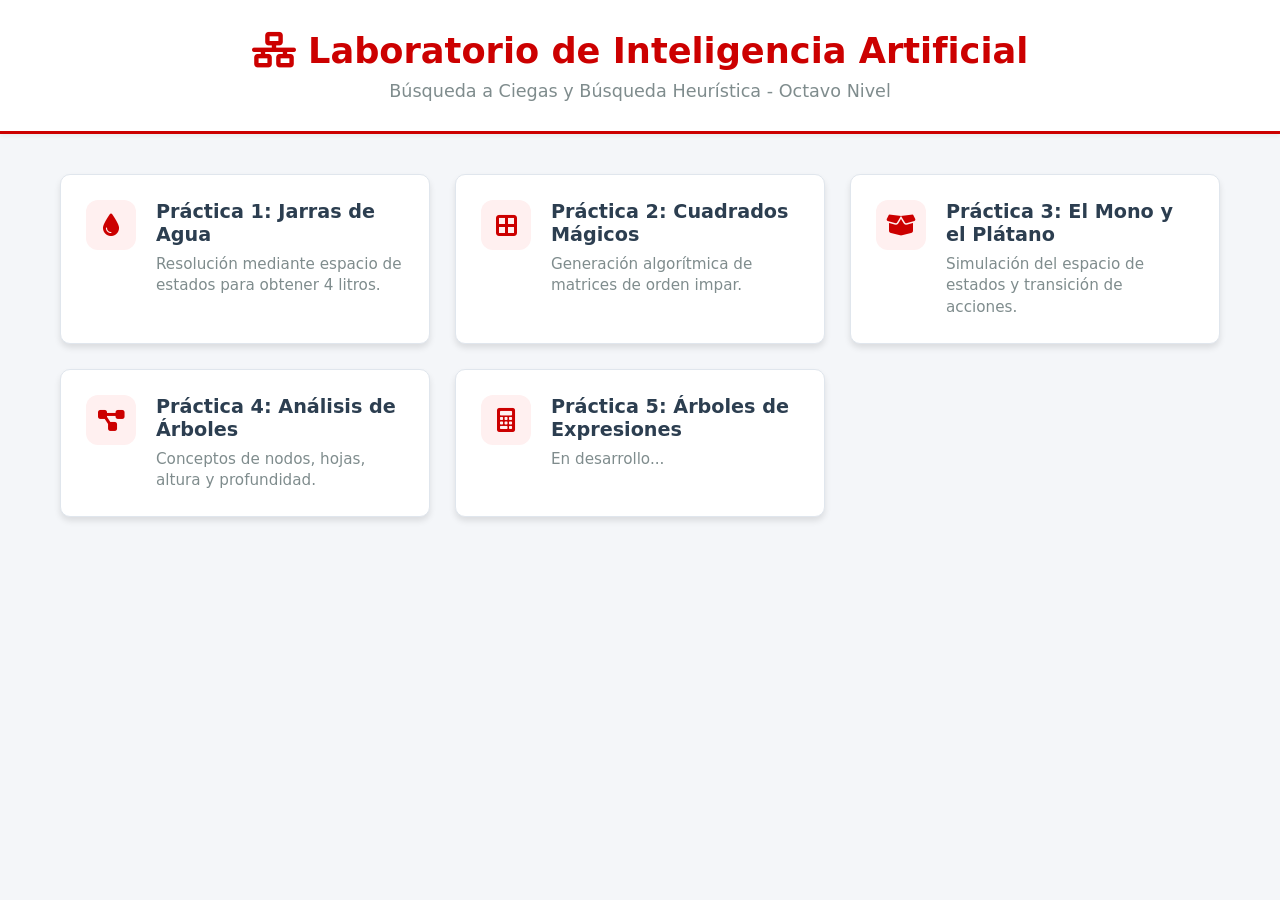
<file: index.html>
<!DOCTYPE html>
<html lang="es">
<head>
    <meta charset="UTF-8">
    <meta name="viewport" content="width=device-width, initial-scale=1.0">
    <title>Laboratorio de IA | Dashboard</title>
    <link rel="stylesheet" href="index.css">
    <link href="https://cdnjs.cloudflare.com/ajax/libs/font-awesome/6.0.0/css/all.min.css" rel="stylesheet">
</head>
<body>
    <header class="main-header">
        <div class="header-content">
            <h1><i class="fas fa-network-wired"></i> Laboratorio de Inteligencia Artificial</h1>
            <p>Búsqueda a Ciegas y Búsqueda Heurística - Octavo Nivel</p>
        </div>
    </header>

    <main class="dashboard-container">
        <div class="grid-layout">
            <a href="1.html" class="dashboard-card">
                <div class="card-icon"><i class="fas fa-tint"></i></div>
                <div class="card-info">
                    <h2>Práctica 1: Jarras de Agua</h2>
                    <p>Resolución mediante espacio de estados para obtener 4 litros.</p>
                </div>
            </a>

            <a href="2.html" class="dashboard-card">
                <div class="card-icon"><i class="fas fa-border-all"></i></div>
                <div class="card-info">
                    <h2>Práctica 2: Cuadrados Mágicos</h2>
                    <p>Generación algorítmica de matrices de orden impar.</p>
                </div>
            </a>

            <a href="3.html" class="dashboard-card">
                <div class="card-icon"><i class="fas fa-box-open"></i></div>
                <div class="card-info">
                    <h2>Práctica 3: El Mono y el Plátano</h2>
                    <p>Simulación del espacio de estados y transición de acciones.</p>
                </div>
            </a>

            <a href="4.html" class="dashboard-card">
                <div class="card-icon"><i class="fas fa-project-diagram"></i></div>
                <div class="card-info">
                    <h2>Práctica 4: Análisis de Árboles</h2>
                    <p>Conceptos de nodos, hojas, altura y profundidad.</p>
                </div>
            </a>
            
             <a href="5.html" class="dashboard-card disabled">
                <div class="card-icon"><i class="fas fa-calculator"></i></div>
                <div class="card-info">
                    <h2>Práctica 5: Árboles de Expresiones</h2>
                    <p>En desarrollo...</p>
                </div>
            </a>

        </div>
    </main>

    <script src="index.js"></script>
</body>
</html>
</file>
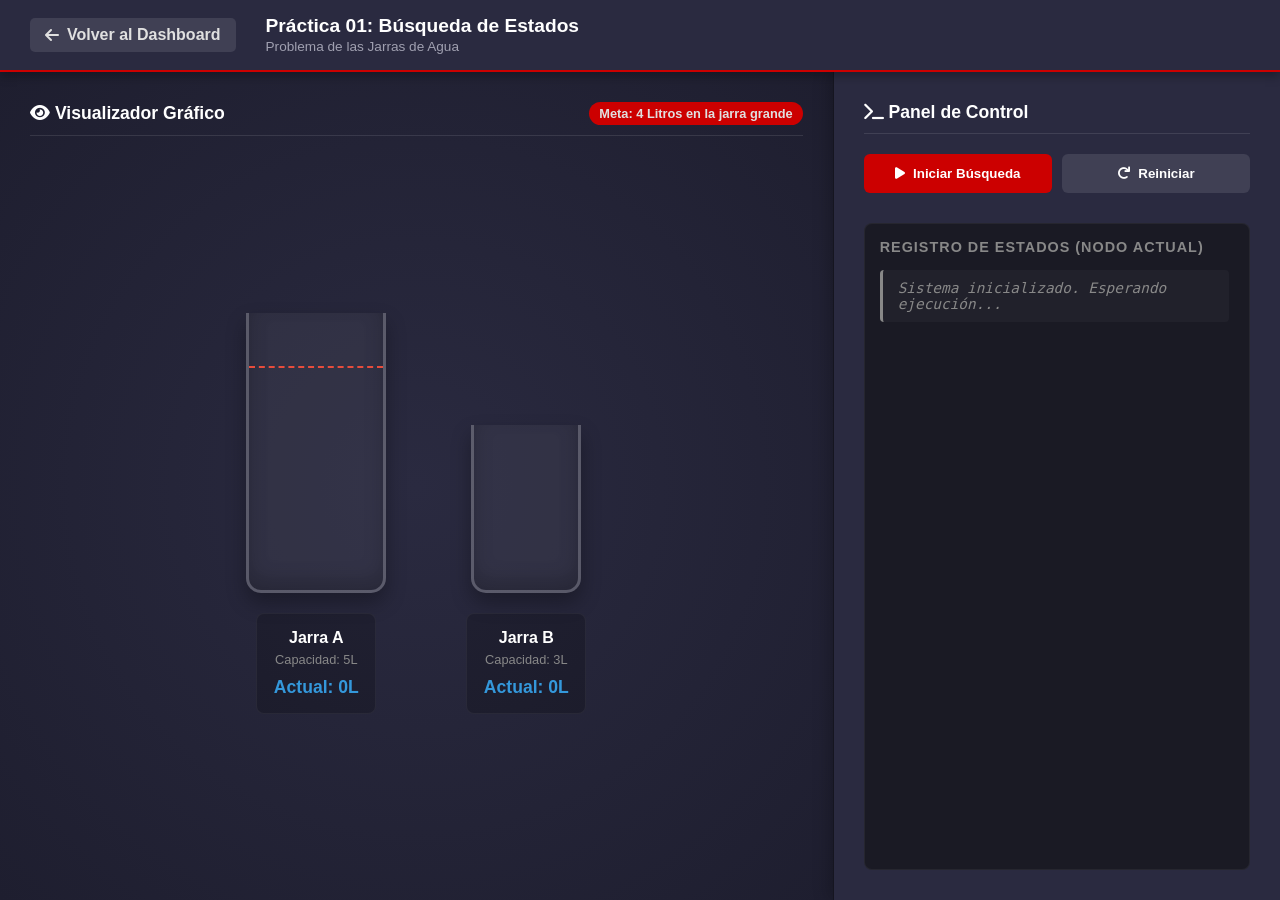
<file: 1.html>
<!DOCTYPE html>
<html lang="es">
<head>
    <meta charset="UTF-8">
    <meta name="viewport" content="width=device-width, initial-scale=1.0">
    <title>Lab IA | 1. Jarras de Agua</title>
    <link rel="stylesheet" href="1.css">
    <link href="https://cdnjs.cloudflare.com/ajax/libs/font-awesome/6.0.0/css/all.min.css" rel="stylesheet">
</head>
<body>
    
    <nav class="top-nav">
        <a href="index.html" class="btn-back"><i class="fas fa-arrow-left"></i> Volver al Dashboard</a>
        <div class="nav-title">
            <h1>Práctica 01: Búsqueda de Estados</h1>
            <span>Problema de las Jarras de Agua</span>
        </div>
    </nav>

    <main class="workspace">
        <section class="visualizer-panel">
            <div class="panel-header">
                <h2><i class="fas fa-eye"></i> Visualizador Gráfico</h2>
                <span class="badge">Meta: 4 Litros en la jarra grande</span>
            </div>
            
            <div class="canvas-area">
                <div class="jug-container">
                    <div class="jug-wrapper">
                        <div class="jug jug-5l">
                            <div class="target-line"></div>
                            <div class="water" id="water5l" style="height: 0%;"></div>
                        </div>
                        <div class="jug-info">
                            <h3>Jarra A</h3>
                            <p>Capacidad: 5L</p>
                            <div class="current-vol">Actual: <span id="txt5l">0</span>L</div>
                        </div>
                    </div>

                    <div class="jug-wrapper">
                        <div class="jug jug-3l">
                            <div class="water" id="water3l" style="height: 0%;"></div>
                        </div>
                        <div class="jug-info">
                            <h3>Jarra B</h3>
                            <p>Capacidad: 3L</p>
                            <div class="current-vol">Actual: <span id="txt3l">0</span>L</div>
                        </div>
                    </div>
                </div>
            </div>
        </section>

        <section class="control-panel">
            <div class="panel-header">
                <h2><i class="fas fa-terminal"></i> Panel de Control</h2>
            </div>
            
            <div class="controls">
                <button class="btn btn-primary" onclick="startSimulation()" id="btnStart">
                    <i class="fas fa-play"></i> Iniciar Búsqueda
                </button>
                <button class="btn btn-secondary" onclick="resetSimulation()">
                    <i class="fas fa-redo"></i> Reiniciar
                </button>
            </div>

            <div class="log-container">
                <h3>Registro de Estados (Nodo Actual)</h3>
                <ul id="stateLog" class="state-log">
                    <li class="system-msg">Sistema inicializado. Esperando ejecución...</li>
                </ul>
            </div>
        </section>
    </main>

    <script src="1.js"></script>
</body>
</html>
</file>
<file: index.css>
:root {
    --primary-red: #cc0000;
    --dark-red: #990000;
    --light-bg: #f4f6f9;
    --white: #ffffff;
    --text-dark: #2c3e50;
    --text-muted: #7f8c8d;
    --border-color: #e0e6ed;
    --shadow-sm: 0 2px 4px rgba(0,0,0,0.05);
    --shadow-md: 0 4px 6px rgba(0,0,0,0.1);
    --shadow-hover: 0 10px 20px rgba(204, 0, 0, 0.15);
    --transition: all 0.3s ease;
}

* {
    margin: 0;
    padding: 0;
    box-sizing: border-box;
    font-family: 'Segoe UI', system-ui, -apple-system, sans-serif;
}

body {
    background-color: var(--light-bg);
    color: var(--text-dark);
    min-height: 100vh;
}

.main-header {
    background-color: var(--white);
    border-bottom: 3px solid var(--primary-red);
    padding: 30px 20px;
    text-align: center;
    box-shadow: var(--shadow-sm);
    margin-bottom: 40px;
}

.header-content h1 {
    color: var(--primary-red);
    margin-bottom: 10px;
    font-size: 2.2rem;
}

.header-content p {
    color: var(--text-muted);
    font-weight: 500;
    font-size: 1.1rem;
}

.dashboard-container {
    max-width: 1200px;
    margin: 0 auto;
    padding: 0 20px 50px 20px;
}

.grid-layout {
    display: grid;
    grid-template-columns: repeat(auto-fill, minmax(300px, 1fr));
    gap: 25px;
}

.dashboard-card {
    background-color: var(--white);
    border-radius: 10px;
    padding: 25px;
    text-decoration: none;
    display: flex;
    align-items: flex-start;
    gap: 20px;
    box-shadow: var(--shadow-md);
    border: 1px solid var(--border-color);
    transition: var(--transition);
    position: relative;
    overflow: hidden;
}

/* Efecto de hover profesional */
.dashboard-card::before {
    content: '';
    position: absolute;
    top: 0;
    left: 0;
    width: 4px;
    height: 100%;
    background-color: var(--primary-red);
    transform: scaleY(0);
    transition: transform 0.3s ease;
    transform-origin: bottom;
}

.dashboard-card:hover {
    transform: translateY(-5px);
    box-shadow: var(--shadow-hover);
    border-color: #f1c4c4;
}

.dashboard-card:hover::before {
    transform: scaleY(1);
}

.card-icon {
    background-color: #fff0f0;
    color: var(--primary-red);
    width: 50px;
    height: 50px;
    border-radius: 12px;
    display: flex;
    align-items: center;
    justify-content: center;
    font-size: 1.5rem;
    flex-shrink: 0;
}

.card-info h2 {
    color: var(--text-dark);
    font-size: 1.2rem;
    margin-bottom: 8px;
}

.card-info p {
    color: var(--text-muted);
    font-size: 0.95rem;
    line-height: 1.4;
}

/* Para tarjetas que aún no están listas */
.dashboard-card.disabled {
    opacity: 0.6;
    cursor: not-allowed;
}
.dashboard-card.disabled:hover {
    transform: none;
    box-shadow: var(--shadow-md);
    border-color: var(--border-color);
}
.dashboard-card.disabled:hover::before {
    transform: scaleY(0);
}
</file>
<file: 1.css>
:root {
    --primary-red: #cc0000;
    --bg-dark: #1e1e2f;
    --bg-panel: #2a2a40;
    --text-light: #e0e0e0;
    --water-color: rgba(52, 152, 219, 0.85);
    --glass-bg: rgba(255, 255, 255, 0.05);
    --glass-border: rgba(255, 255, 255, 0.2);
    --transition: all 0.4s cubic-bezier(0.4, 0, 0.2, 1);
}

* { margin: 0; padding: 0; box-sizing: border-box; font-family: 'Segoe UI', Tahoma, Geneva, Verdana, sans-serif; }

body { background-color: var(--bg-dark); color: var(--text-light); height: 100vh; display: flex; flex-direction: column; overflow: hidden; }

/* Navegación */
.top-nav { background-color: var(--bg-panel); padding: 15px 30px; display: flex; align-items: center; border-bottom: 2px solid var(--primary-red); box-shadow: 0 4px 10px rgba(0,0,0,0.3); z-index: 10;}
.btn-back { color: var(--text-light); text-decoration: none; font-weight: bold; background: rgba(255,255,255,0.1); padding: 8px 15px; border-radius: 5px; transition: var(--transition); display: flex; gap: 8px; align-items: center;}
.btn-back:hover { background: var(--primary-red); color: white; }
.nav-title { margin-left: 30px; }
.nav-title h1 { font-size: 1.2rem; color: white; }
.nav-title span { font-size: 0.85rem; color: #a0a0b0; }

/* Workspace */
.workspace { display: flex; flex: 1; overflow: hidden; }

.panel-header { display: flex; justify-content: space-between; align-items: center; margin-bottom: 20px; padding-bottom: 10px; border-bottom: 1px solid rgba(255,255,255,0.1); }
.panel-header h2 { font-size: 1.1rem; color: #fff; }
.badge { background: var(--primary-red); padding: 4px 10px; border-radius: 12px; font-size: 0.8rem; font-weight: bold; }

/* Visualizador (Izquierda) */
.visualizer-panel { flex: 2; padding: 30px; display: flex; flex-direction: column; background: radial-gradient(circle at center, #2a2a40 0%, #1e1e2f 100%); }
.canvas-area { flex: 1; display: flex; justify-content: center; align-items: center; }

/* Estilos de Jarras */
.jug-container { display: flex; gap: 80px; align-items: flex-end; }
.jug-wrapper { display: flex; flex-direction: column; align-items: center; gap: 20px; }

.jug {
    background: var(--glass-bg);
    border: 3px solid var(--glass-border);
    border-top: none;
    border-radius: 0 0 15px 15px;
    position: relative;
    display: flex;
    align-items: flex-end;
    box-shadow: inset 0 -10px 20px rgba(0,0,0,0.2), 0 10px 20px rgba(0,0,0,0.3);
    overflow: hidden;
}

/* Dimensiones proporcionales */
.jug-5l { width: 140px; height: 280px; }
.jug-3l { width: 110px; height: 168px; } /* 3/5 de la altura de la de 5L */

/* Línea de meta en la jarra de 5L (al 80% que son 4L) */
.target-line { position: absolute; bottom: 80%; width: 100%; border-bottom: 2px dashed #e74c3c; z-index: 10; }
.target-line::after { content: '4L Meta'; position: absolute; right: -60px; top: -10px; color: #e74c3c; font-size: 0.8rem; font-weight: bold; }

/* El agua */
.water {
    width: 100%;
    background: linear-gradient(180deg, #5dade2 0%, #2874a6 100%);
    transition: height 0.8s cubic-bezier(0.4, 0, 0.2, 1);
    position: relative;
}
/* Efecto de superficie del agua */
.water::before { content: ''; position: absolute; top: 0; left: 0; right: 0; height: 6px; background: rgba(255,255,255,0.3); }

/* Info de la jarra */
.jug-info { text-align: center; background: rgba(0,0,0,0.2); padding: 15px; border-radius: 8px; border: 1px solid rgba(255,255,255,0.05); min-width: 120px;}
.jug-info h3 { color: #fff; margin-bottom: 5px; font-size: 1rem;}
.jug-info p { font-size: 0.8rem; color: #888; }
.current-vol { margin-top: 10px; font-weight: bold; color: #3498db; font-size: 1.1rem; }

/* Panel de Control (Derecha) */
.control-panel { flex: 1; min-width: 350px; background-color: var(--bg-panel); padding: 30px; display: flex; flex-direction: column; border-left: 1px solid rgba(0,0,0,0.5); box-shadow: -5px 0 15px rgba(0,0,0,0.2); }

.controls { display: flex; gap: 10px; margin-bottom: 30px; }
.btn { flex: 1; padding: 12px; border: none; border-radius: 6px; font-weight: bold; cursor: pointer; transition: var(--transition); display: flex; justify-content: center; align-items: center; gap: 8px; }
.btn-primary { background-color: var(--primary-red); color: white; }
.btn-primary:hover { background-color: #e74c3c; transform: translateY(-2px); box-shadow: 0 5px 15px rgba(204,0,0,0.3);}
.btn-primary:disabled { background-color: #555; cursor: not-allowed; transform: none; box-shadow: none;}
.btn-secondary { background-color: rgba(255,255,255,0.1); color: white; }
.btn-secondary:hover { background-color: rgba(255,255,255,0.2); }

.log-container { flex: 1; display: flex; flex-direction: column; background: #1a1a24; border-radius: 8px; padding: 15px; overflow: hidden; border: 1px solid rgba(255,255,255,0.05); }
.log-container h3 { font-size: 0.9rem; color: #888; margin-bottom: 15px; text-transform: uppercase; letter-spacing: 1px; }

.state-log { list-style: none; overflow-y: auto; flex: 1; padding-right: 5px; }
.state-log li { padding: 10px 15px; margin-bottom: 8px; background: rgba(255,255,255,0.03); border-left: 3px solid #3498db; border-radius: 4px; font-size: 0.9rem; font-family: monospace; animation: slideIn 0.3s ease; }
.state-log li.success { border-left-color: #2ecc71; background: rgba(46, 204, 113, 0.1); color: #2ecc71; font-weight: bold;}
.system-msg { color: #888; font-style: italic; border-left-color: #888 !important; }

@keyframes slideIn { from { opacity: 0; transform: translateX(20px); } to { opacity: 1; transform: translateX(0); } }
</file>
